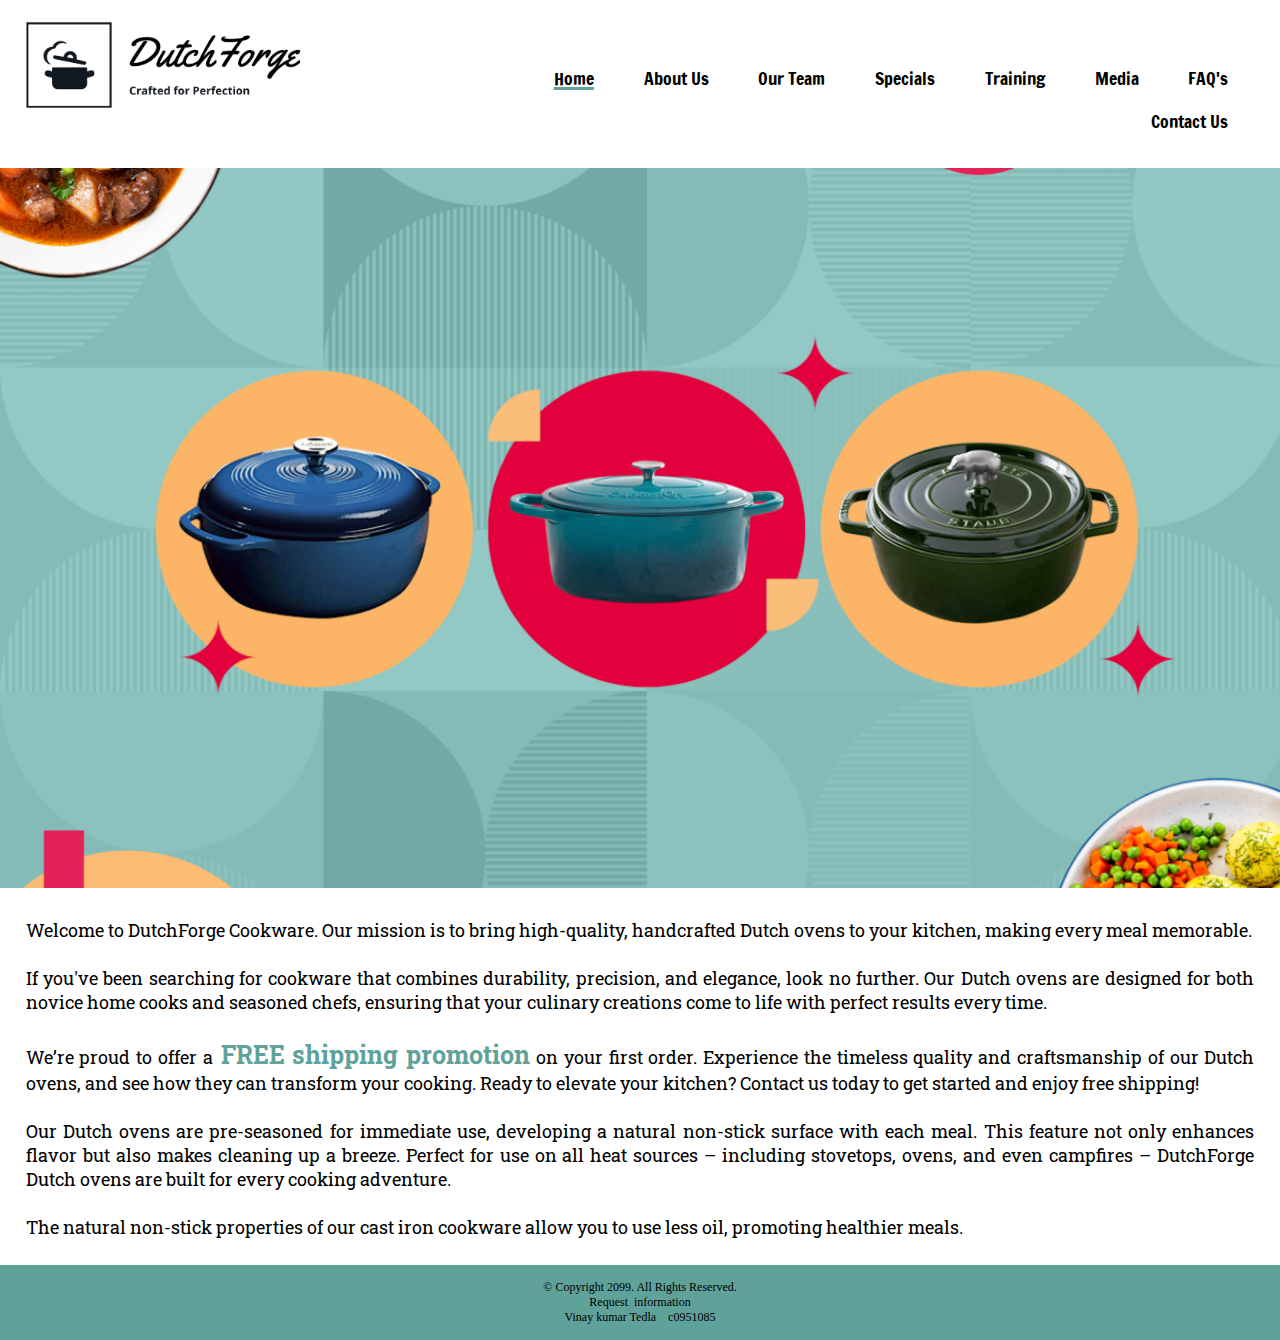
<file: index.html>
<!DOCTYPE html>
<!-- This website template was created by: Vinay Kumar Tedla -->

<html lang="en">

<head>
    <title>Dutch Ovens</title>
    <meta charset="utf-8">
    <link rel="stylesheet" href="./CSS/styles.css">
    <link rel="icon" href="./images/Screenshot 2024-10-23 at 7.57.39 PM.png" type="image/x-icon">
    <meta name="viewport" content="width=device-width, initialscale=1">
    <link href="https://fonts.googleapis.com/css2?family=Francois+One&family=Roboto+Slab:wght@100..900&display=swap" rel="stylesheet">
</head>

<body>

    <div id="container">

        <!-- Use the header area for the website name or logo -->
        <header>
            <a href="index.html"><img src="./images/Screenshot 2024-10-23 at 7.57.39 PM.png" alt="Forward Fitness Club logo"></a>
        </header>

        <!-- Use the nav area to add hyperlinks to other pages within the website -->
        <nav>
            <ul>
                <li><a href="index.html" class="active">Home</a></li>
                <li><a href="about.html" >About Us</a></li>
                <li><a href="ourTeam.html">Our Team</a></li>
                <li><a href="specials.html">Specials</a></li>
                <li><a href="Training.html">Training</a></li>
                <li><a href="media.html">Media</a></li>
                <li><a href="faqs.html">FAQ's</a></li>
                <li><a href="contact.html">Contact Us</a></li>
            </ul>
        </nav>


        <div id="hero" class="tablet-desktop" >
            <img class="banner-img" src="./images/1670600594192.png" alt="Dutch ovens img">
        </div>

        <!-- Use the main area to add the main content of the webpage -->
        <main>

            <div class="tablet-desktop">
                <p>Welcome to DutchForge Cookware. Our mission is to bring high-quality, handcrafted Dutch ovens to your kitchen, making every meal memorable.</p>
                <br>
                <p>If you've been searching for cookware that combines durability, precision, and elegance, look no further. Our Dutch ovens are designed for both novice home cooks and seasoned chefs, ensuring that your culinary creations come to life with perfect results every time.</p>
                <br>
                <p>We’re proud to offer a<span class="action"> FREE shipping promotion</span> on your first order. Experience the timeless quality and craftsmanship of our Dutch ovens, and see how they can transform your cooking. Ready to elevate your kitchen? Contact us today to get started and enjoy free shipping! </p>
                <br>
                <p>Our Dutch ovens are pre-seasoned for immediate use, developing a natural non-stick surface with each meal. This feature not only enhances flavor but also makes cleaning up a breeze. Perfect for use on all heat sources – including stovetops, ovens, and even campfires – DutchForge Dutch ovens are built for every cooking adventure.</p>
                <br>
                <p>The natural non-stick properties of our cast iron cookware allow you to use less oil, promoting healthier meals.</p>
            </div>

            <!-- <div class="content-container">
                <div class="image-left">
                    <img src="./images/56062-dutch-oven-7.webp" alt="DutchForge Dutch Oven">
                </div>
                
                <div class="text-right">
                    <p>Our Dutch ovens are pre-seasoned for immediate use, developing a natural non-stick surface with each meal. This feature not only enhances flavor but also makes cleaning up a breeze. Perfect for use on all heat sources – including stovetops, ovens, and even campfires – DutchForge Dutch ovens are built for every cooking adventure.</p>
                    <p>The natural non-stick properties of our cast iron cookware allow you to use less oil, promoting healthier meals.</p>
            
                </div> -->
            </div>


            <div class="mobile">
                <p>Welcome to DutchForge Cookware. Our mission is to help you create unforgettable meals with our high-quality, handcrafted Dutch ovens.</p>
                <h3>FREE Shipping on Your First Order!</h3>
                <p>Contact Us Today to Get Started</p>
                <p class="tel-link"><a href="tel:8145559608">(814) 555-9608</a></p>
            </div>

        </main>

        <!-- Use the footer area to add webpage footer content -->
        <footer>

            <p>&copy; Copyright 2099. All Rights Reserved.</p>
            <p><a href="mailto:dutchforge@shop.net">Request &nbsp;information</a></p>
            <p>Vinay kumar Tedla &nbsp;&nbsp; c0951085</p>

        </footer>

    </div>

</body>

</html>
</file>
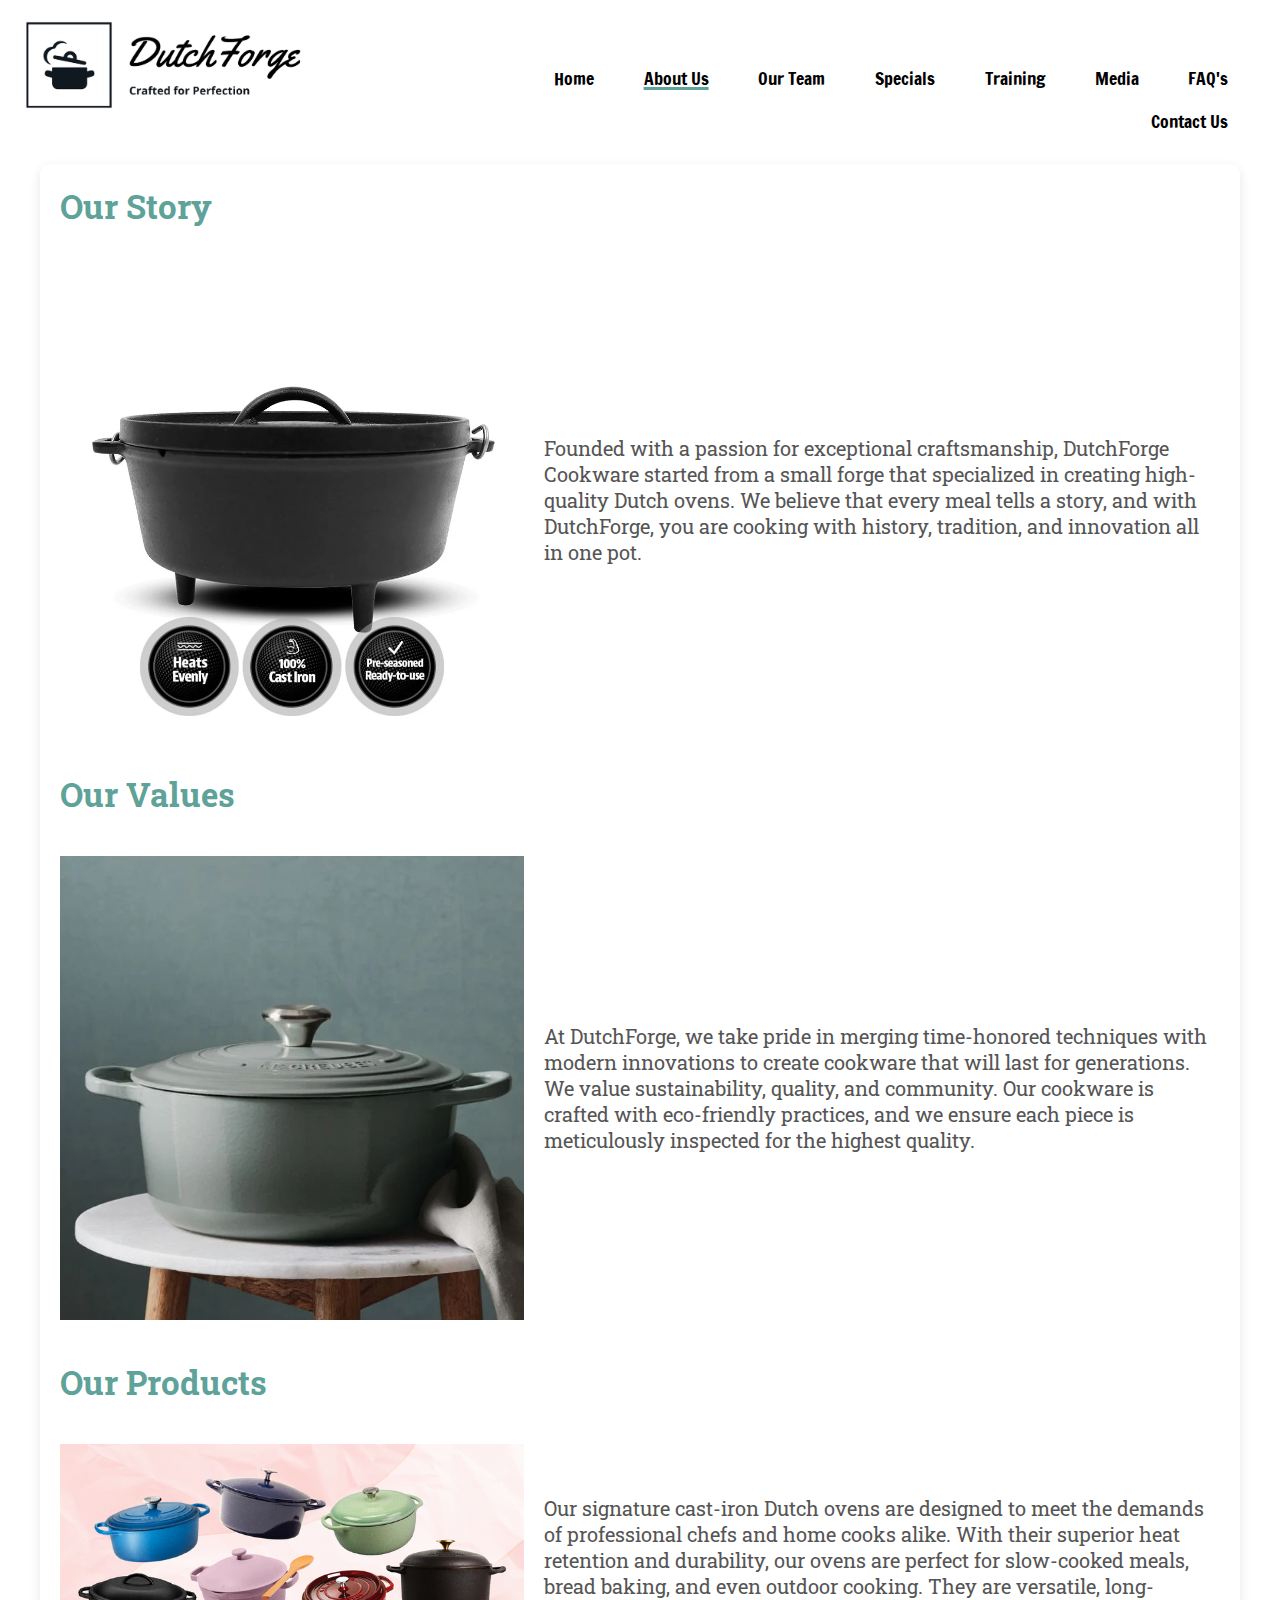
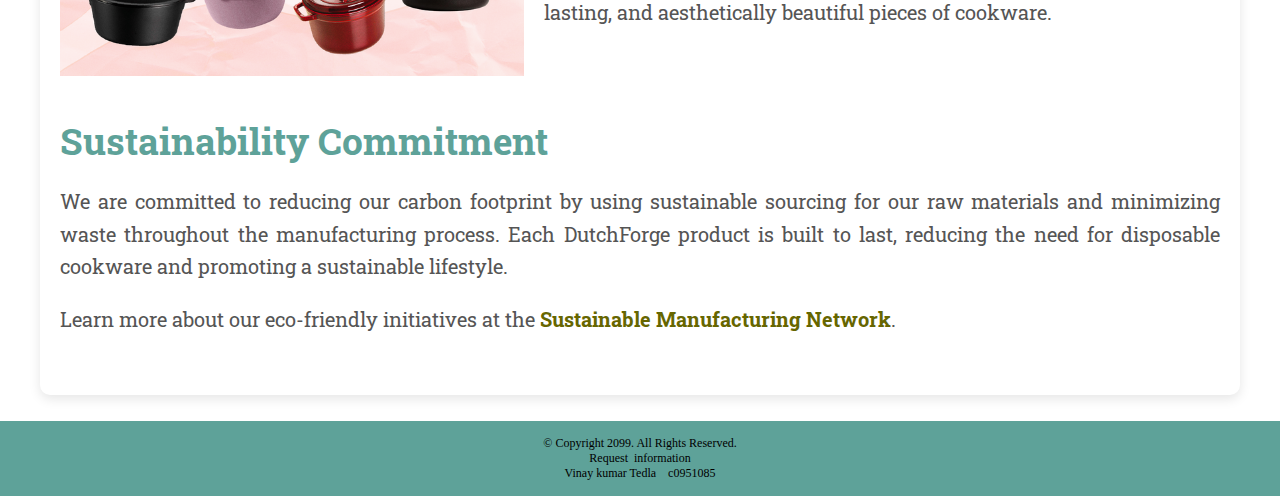
<file: about.html>
<!DOCTYPE html>
<!-- This website template was created by: Vinay Kumar Tedla -->

<html lang="en">

<head>
    <title>Dutch Ovens</title>
    <meta charset="utf-8">
    <link rel="stylesheet" href="./CSS/styles.css">
    <link rel="stylesheet" href="./CSS/about.css">
    <link rel="icon" href="./images/Screenshot 2024-10-23 at 7.57.39 PM.png" type="image/x-icon">
    <meta name="viewport" content="width=device-width, initialscale=1">
    <link href="https://fonts.googleapis.com/css2?family=Francois+One&family=Roboto+Slab:wght@100..900&display=swap" rel="stylesheet">
</head>

<body>

    <div id="container">

        <!-- Use the header area for the website name or logo -->
        <header>
            <a href="index.html"><img src="./images/Screenshot 2024-10-23 at 7.57.39 PM.png" alt="Forward Fitness Club logo"></a>
        </header>

        <!-- Use the nav area to add hyperlinks to other pages within the website -->
        <nav>
            <ul>
                <li><a href="index.html">Home</a></li>
                <li><a href="about.html" class="active">About Us</a></li>
                <li><a href="ourTeam.html">Our Team</a></li>
                <li><a href="specials.html">Specials</a></li>
                <li><a href="Training.html">Training</a></li>
                <li><a href="media.html">Media</a></li>
                <li><a href="faqs.html">FAQ's</a></li>
                <li><a href="contact.html">Contact Us</a></li>
            </ul>
        </nav>

        <main>
            <div id="about-container">
                <h1>Our Story</h1>
                <div class="content-wrapper">
                    
                    <img src="images/68011_prod_callouts.webp" alt="Crafting Dutch Ovens" class="about-image">
                    <p>
                        Founded with a passion for exceptional craftsmanship, DutchForge Cookware started from a small forge that 
                        specialized in creating high-quality Dutch ovens. We believe that every meal tells a story, and with DutchForge, 
                        you are cooking with history, tradition, and innovation all in one pot.
                    </p>
                </div>
    
                <h1>Our Values</h1>
                <div class="content-wrapper">
                    
                    <img src="images/sea_salt_rdog01.webp" alt="Craftsmanship" class="about-image">
                    <p>At DutchForge, we take pride in merging time-honored techniques with modern innovations to create cookware 
                    that will last for generations. We value sustainability, quality, and community. Our cookware is crafted with 
                    eco-friendly practices, and we ensure each piece is meticulously inspected for the highest quality.</p>
                </div>

                <h1>Our Products</h1>
    
                <div class="content-wrapper">
                    
                    <img src="images/6348202977e8d900199a85b0.webp" alt="DutchForge Products" class="about-image">
                    <p>Our signature cast-iron Dutch ovens are designed to meet the demands of professional chefs and home cooks 
                    alike. With their superior heat retention and durability, our ovens are perfect for slow-cooked meals, bread baking, 
                    and even outdoor cooking. They are versatile, long-lasting, and aesthetically beautiful pieces of cookware.</p>
                </div>
    
                <div class="about-section" id="sustainability" class="tablet-desktop">
                    <h1>Sustainability Commitment</h1>
                    <p>We are committed to reducing our carbon footprint by using sustainable sourcing for our raw materials 
                    and minimizing waste throughout the manufacturing process. Each DutchForge product is built to last, reducing the need 
                    for disposable cookware and promoting a sustainable lifestyle.</p>
                    <p>Learn more about our eco-friendly initiatives at the <a href="https://www.sustainablemanufacturing.net" target="_blank" class="external-link">Sustainable Manufacturing Network</a>.</p>
                </div>

            </div>
            

        </main>

        <!-- Use the footer area to add webpage footer content -->
        <footer>

            <p>&copy; Copyright 2099. All Rights Reserved.</p>
            <p><a href="mailto:dutchforge@shop.net">Request &nbsp;information</a></p>
            <p>Vinay kumar Tedla &nbsp;&nbsp; c0951085</p>

        </footer>

    </div>

</body>

</html>
</file>
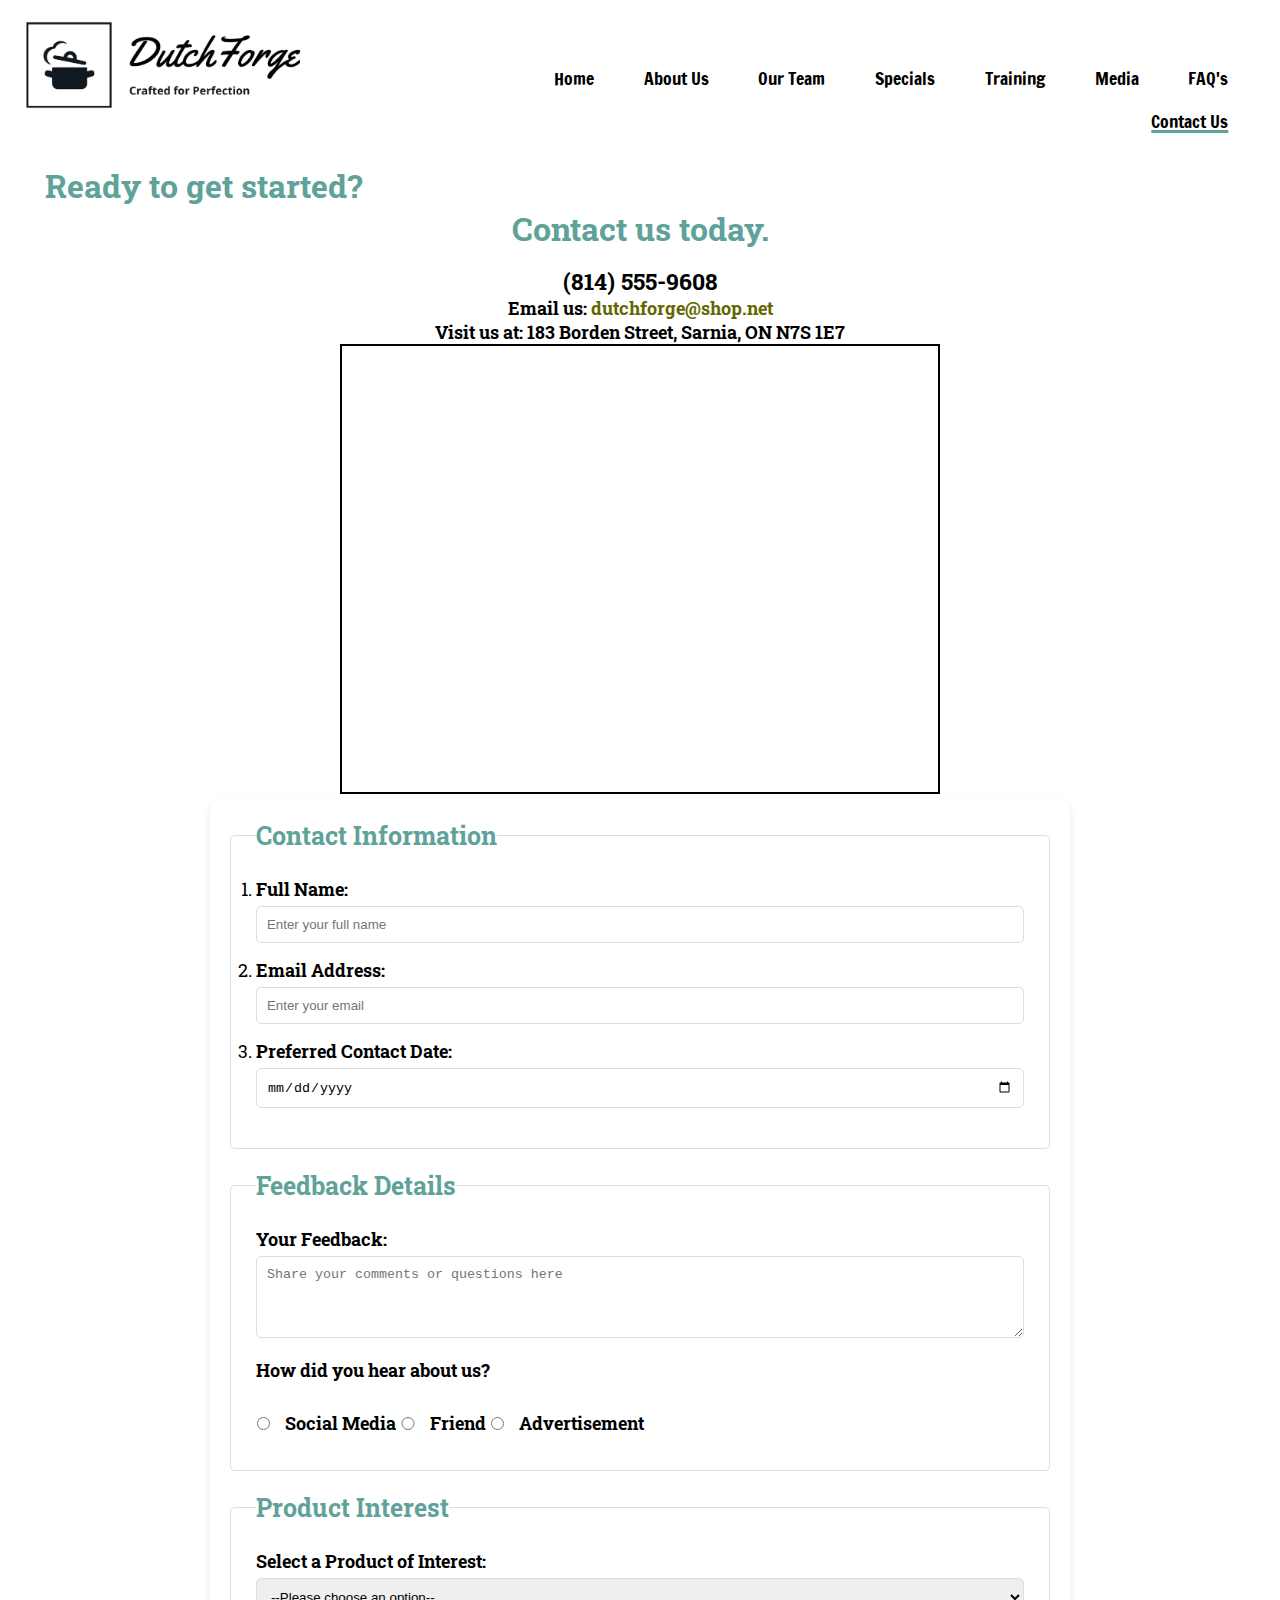
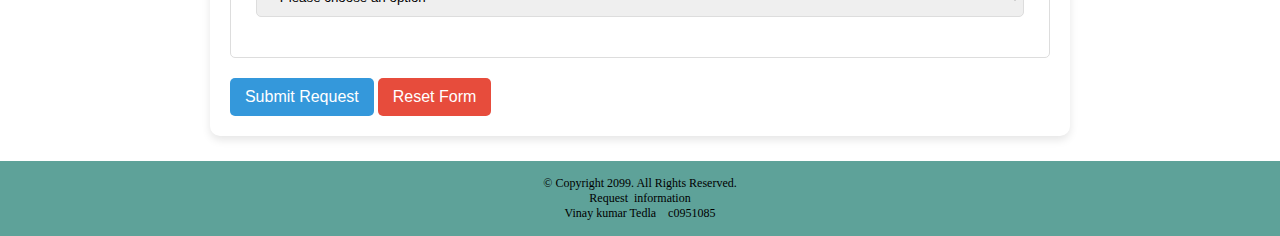
<file: contact.html>
<!DOCTYPE html>
<!-- This website template was created by: Vinay Kumar Tedla -->

<html lang="en">

<head>
    <title>Dutch Ovens</title>
    <meta charset="utf-8">
    <link rel="stylesheet" href="./CSS/styles.css">
    <link rel="stylesheet" href="./CSS/contact.css">
    <link rel="icon" href="./images/Screenshot 2024-10-23 at 7.57.39 PM.png" type="image/x-icon">
    <meta name="viewport" content="width=device-width, initialscale=1">
    <link href="https://fonts.googleapis.com/css2?family=Francois+One&family=Roboto+Slab:wght@100..900&display=swap" rel="stylesheet">
</head>

<body>

    <div id="container">

        <!-- Use the header area for the website name or logo -->
        <!-- Use the header area for the website name or logo -->
        <header>
            <a href="index.html"><img src="./images/Screenshot 2024-10-23 at 7.57.39 PM.png" alt="Forward Fitness Club logo"></a>
        </header>

        <!-- Use the nav area to add hyperlinks to other pages within the website -->
        <nav>
            <ul>
                <li><a href="index.html">Home</a></li>
                <li><a href="about.html">About Us</a></li>
                <li><a href="ourTeam.html">Our Team</a></li>
                <li><a href="specials.html">Specials</a></li>
                <li><a href="Training.html">Training</a></li>
                <li><a href="media.html">Media</a></li>
                <li><a href="faqs.html">FAQ's</a></li>
                <li><a href="contact.html" class="active">Contact Us</a></li>
            </ul>
        </nav>

        <!-- Use the main area to add the main content of the webpage -->
        <main>

            <div id="contact">
                <h2>Ready to get started? Contact us today.</h2>

                <h4 class="mobile tel-link"><a href="tel:8145559608">(814) 555-9608</a></h4>

                <h4 class="tabletdesktop tel-num">(814) 555-9608</h4>
                <h4>Email us: <a href="mailto:dutchforge@shop.net" class="contact-email-link">dutchforge@shop.net</a></h4>

                <h4>Visit us at: 183 Borden Street, Sarnia, ON N7S 1E7</h4>

                <iframe src="https://www.google.com/maps/embed?pb=!1m18!1m12!1m3!1d2729.634753178642!2d-82.37797042409585!3d42.9630890711432!2m3!1f0!2f0!3f0!3m2!1i1024!2i768!4f13.1!3m3!1m2!1s0x882583265dcc8761%3A0x6498053497e1f829!2s183%20Borden%20St%2C%20Sarnia%2C%20ON%20N7S%201E7!5e1!3m2!1sen!2sca!4v1729805584534!5m2!1sen!2sca" width="600" height="450" allowfullscreen="" loading="lazy" referrerpolicy="no-referrer-when-downgrade" class="map"></iframe>

            </div>

            <form id="contact-form">
                <fieldset>
                    <legend>Contact Information</legend>
                    
                    <ol>
                        <li><label for="name">Full Name: </label>
                            <input type="text" id="name" name="fullName" placeholder="Enter your full name" required>
                        </li>
                        <li><label for="email">Email Address: </label>
                            <input type="email" id="email" name="email" placeholder="Enter your email" required>
                        </li>
                        <li><label for="date">Preferred Contact Date: </label>
                            <input type="date" id="date" name="contactDate" required>
                        </li>
                    </ol>
                </fieldset>
        
                <fieldset>
                    <legend>Feedback Details</legend>
                
                    <!-- Feedback Textarea -->
                    <label for="feedback">Your Feedback:</label>
                    <textarea id="feedback" name="feedback" placeholder="Share your comments or questions here" rows="4" cols="50" required></textarea>
                
                    <!-- Radio Buttons -->
                    <label>How did you hear about us?</label><br>
                    <input type="radio" id="social-media" name="source" value="social-media" required>
                    <label for="social-media">Social Media</label>

                    <input type="radio" id="friend" name="source" value="friend" required>
                    <label for="friend">Friend</label>

                    <input type="radio" id="advertisement" name="source" value="advertisement" required>
                    <label for="advertisement">Advertisement</label>

                </fieldset>
                
        
                <fieldset>
                    <legend>Product Interest</legend>
                    <label for="product">Select a Product of Interest:</label>
                    <select id="product" name="productInterest" required>
                        <option value="">--Please choose an option--</option>
                        <option value="cast-iron">Cast Iron Cookware</option>
                        <option value="dutch-oven">Dutch Ovens</option>
                        <option value="accessories">Accessories</option>
                    </select>
                </fieldset>
        
                <div class="form-buttons">
                    <button type="submit">Submit Request</button>
                    <button type="reset">Reset Form</button>
                </div>
            </form>
            

        </main>

        <!-- Use the footer area to add webpage footer content -->
        <footer>

            <p>&copy; Copyright 2099. All Rights Reserved.</p>
            <p><a href="mailto:dutchforge@shop.net">Request &nbsp;information</a></p>
            <p>Vinay kumar Tedla &nbsp;&nbsp; c0951085</p>

        </footer>

    </div>

</body>

</html>
</file>
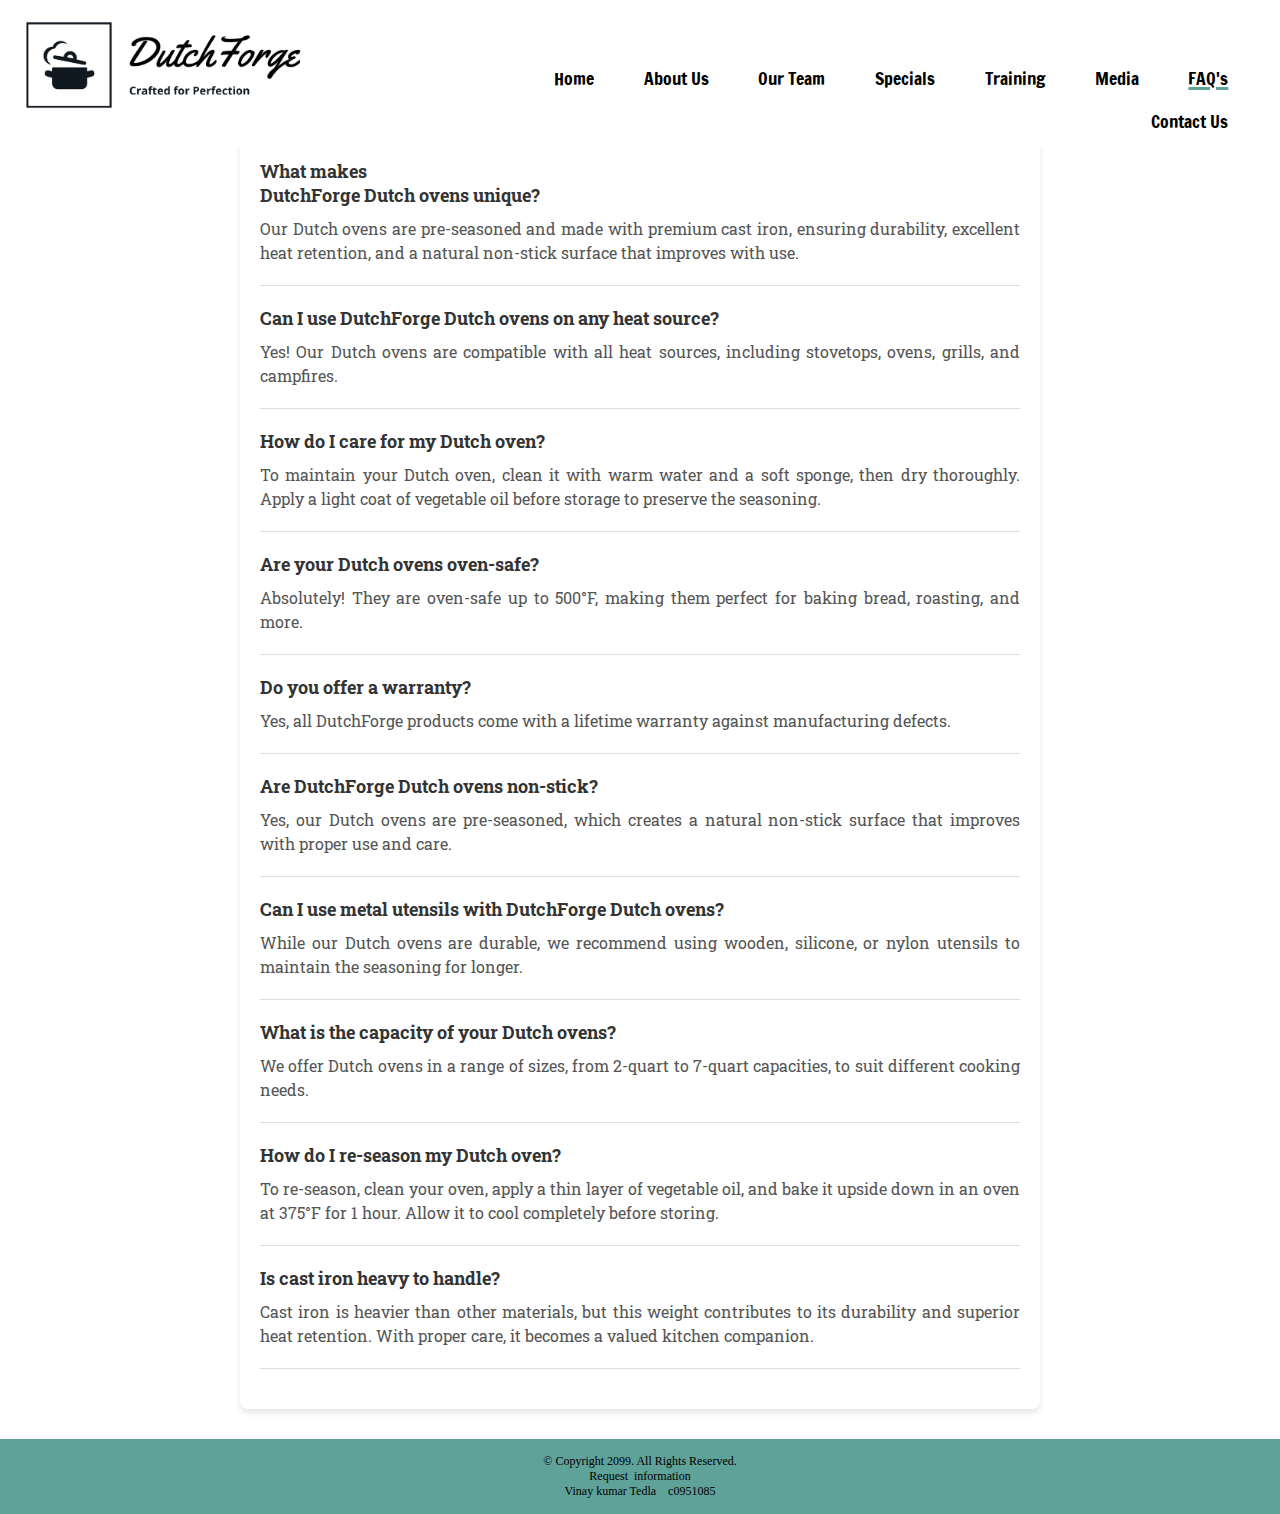
<file: faqs.html>
<!DOCTYPE html>
<!-- This website template was created by: Vinay Kumar Tedla -->

<html lang="en">

<head>
    <title>Dutch Ovens</title>
    <meta charset="utf-8">
    <link rel="stylesheet" href="./CSS/styles.css">
    <link rel="icon" href="./images/Screenshot 2024-10-23 at 7.57.39 PM.png" type="image/x-icon">
    <meta name="viewport" content="width=device-width, initialscale=1">
    <link href="https://fonts.googleapis.com/css2?family=Francois+One&family=Roboto+Slab:wght@100..900&display=swap" rel="stylesheet">
</head>

<body>

    <div id="container">

        <!-- Use the header area for the website name or logo -->
        <header>
            <a href="index.html"><img src="./images/Screenshot 2024-10-23 at 7.57.39 PM.png" alt="Forward Fitness Club logo"></a>
        </header>

        <!-- Use the nav area to add hyperlinks to other pages within the website -->
        <nav>
            <ul>
                <li><a href="index.html">Home</a></li>
                <li><a href="about.html">About Us</a></li>
                <li><a href="ourTeam.html">Our Team</a></li>
                <li><a href="specials.html">Specials</a></li>
                <li><a href="Training.html">Training</a></li>
                <li><a href="media.html">Media</a></li>
                <li><a href="faqs.html" class="active">FAQ's</a></li>
                <li><a href="contact.html">Contact Us</a></li>
            </ul>
        </nav>

        <!-- Use the main area to add the main content of the webpage -->
        <main class="faq-container">
            <section class="faq-item">
                <h2>What makes DutchForge Dutch ovens unique?</h2>
                <p>Our Dutch ovens are pre-seasoned and made with premium cast iron, ensuring durability, excellent heat retention, and a natural non-stick surface that improves with use.</p>
            </section>
            
            <section class="faq-item">
                <h2>Can I use DutchForge Dutch ovens on any heat source?</h2>
                <p>Yes! Our Dutch ovens are compatible with all heat sources, including stovetops, ovens, grills, and campfires.</p>
            </section>
            
            <section class="faq-item">
                <h2>How do I care for my Dutch oven?</h2>
                <p>To maintain your Dutch oven, clean it with warm water and a soft sponge, then dry thoroughly. Apply a light coat of vegetable oil before storage to preserve the seasoning.</p>
            </section>
            
            <section class="faq-item">
                <h2>Are your Dutch ovens oven-safe?</h2>
                <p>Absolutely! They are oven-safe up to 500°F, making them perfect for baking bread, roasting, and more.</p>
            </section>
            
            <section class="faq-item">
                <h2>Do you offer a warranty?</h2>
                <p>Yes, all DutchForge products come with a lifetime warranty against manufacturing defects.</p>
            </section>

            <section class="faq-item">
                <h2>Are DutchForge Dutch ovens non-stick?</h2>
                <p>Yes, our Dutch ovens are pre-seasoned, which creates a natural non-stick surface that improves with proper use and care.</p>
            </section>
            
            <section class="faq-item">
                <h2>Can I use metal utensils with DutchForge Dutch ovens?</h2>
                <p>While our Dutch ovens are durable, we recommend using wooden, silicone, or nylon utensils to maintain the seasoning for longer.</p>
            </section>
            
            <section class="faq-item">
                <h2>What is the capacity of your Dutch ovens?</h2>
                <p>We offer Dutch ovens in a range of sizes, from 2-quart to 7-quart capacities, to suit different cooking needs.</p>
            </section>
            
            <section class="faq-item">
                <h2>How do I re-season my Dutch oven?</h2>
                <p>To re-season, clean your oven, apply a thin layer of vegetable oil, and bake it upside down in an oven at 375°F for 1 hour. Allow it to cool completely before storing.</p>
            </section>
            
            <section class="faq-item">
                <h2>Is cast iron heavy to handle?</h2>
                <p>Cast iron is heavier than other materials, but this weight contributes to its durability and superior heat retention. With proper care, it becomes a valued kitchen companion.</p>
            </section>
        </main>

        <!-- Use the footer area to add webpage footer content -->
        <footer>

            <p>&copy; Copyright 2099. All Rights Reserved.</p>
            <p><a href="mailto:dutchforge@shop.net">Request &nbsp;information</a></p>
            <p>Vinay kumar Tedla &nbsp;&nbsp; c0951085</p>

        </footer>

    </div>

</body>

</html>
</file>
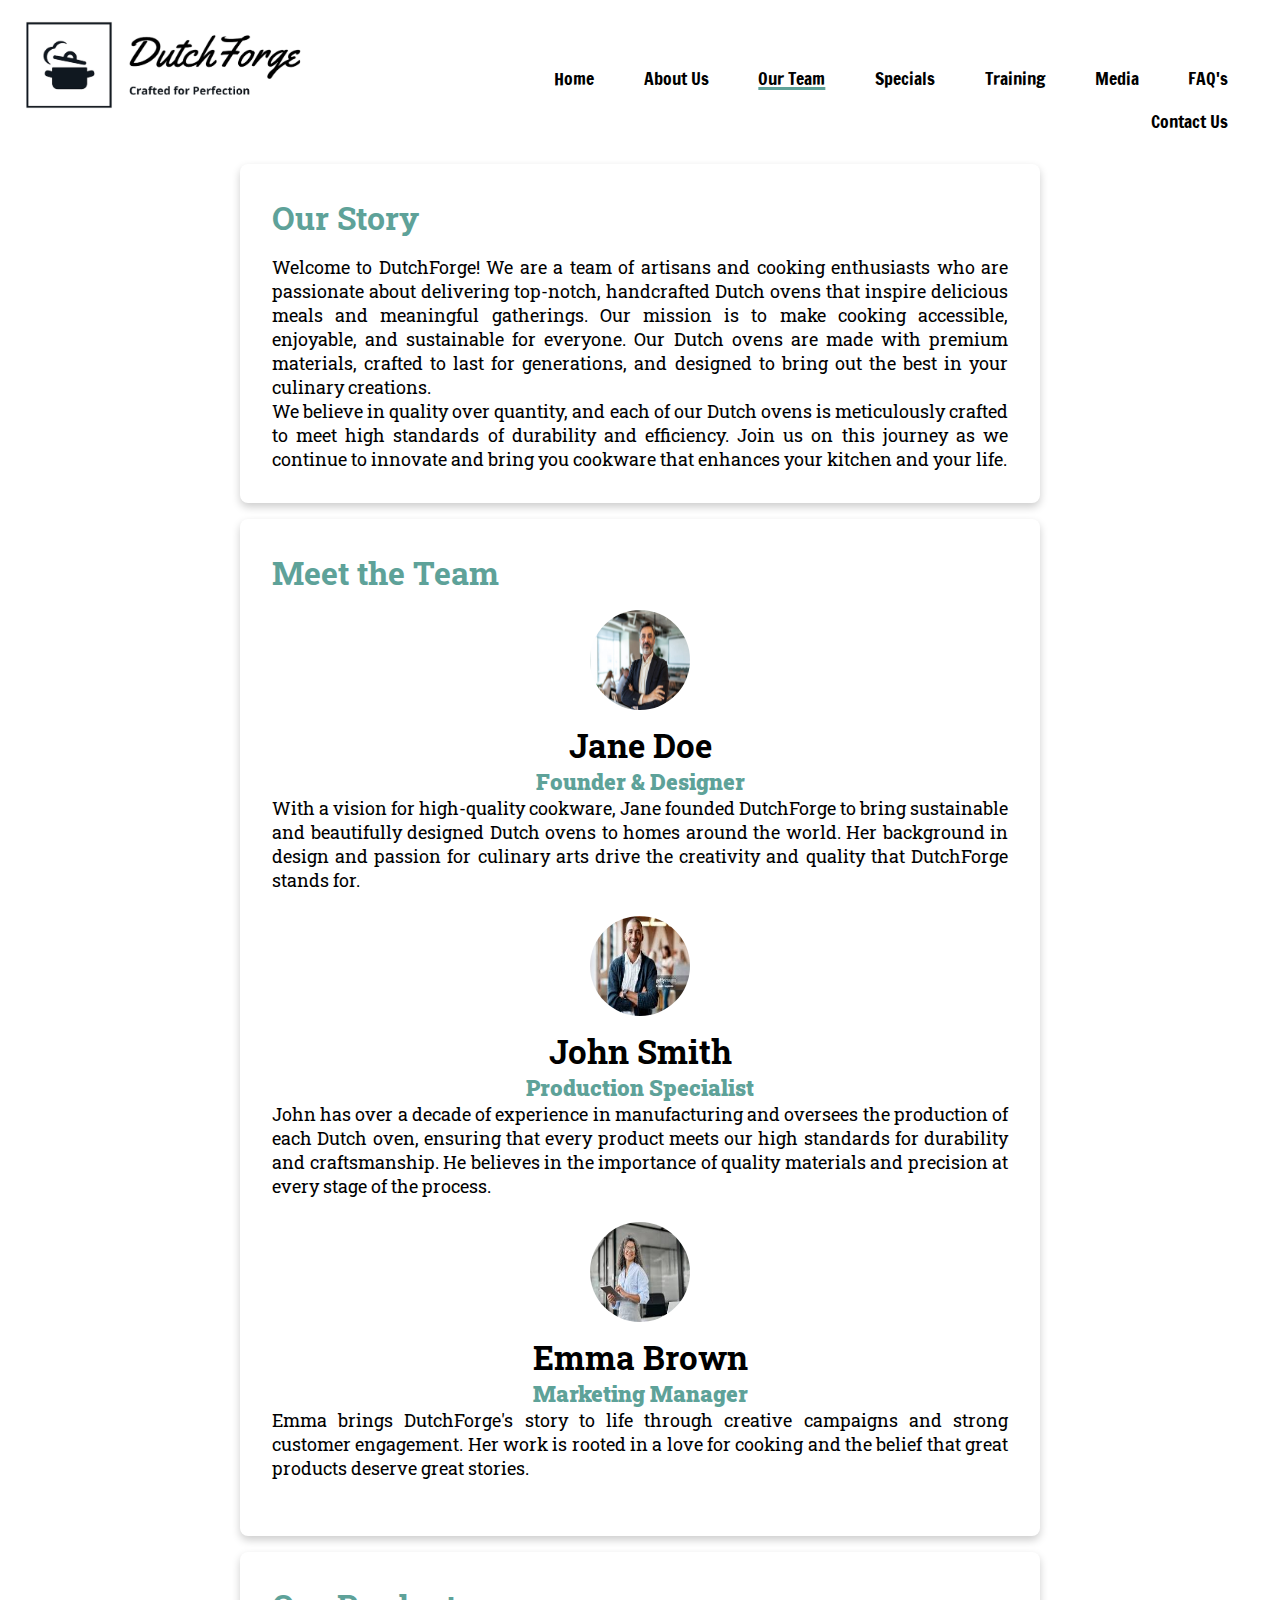
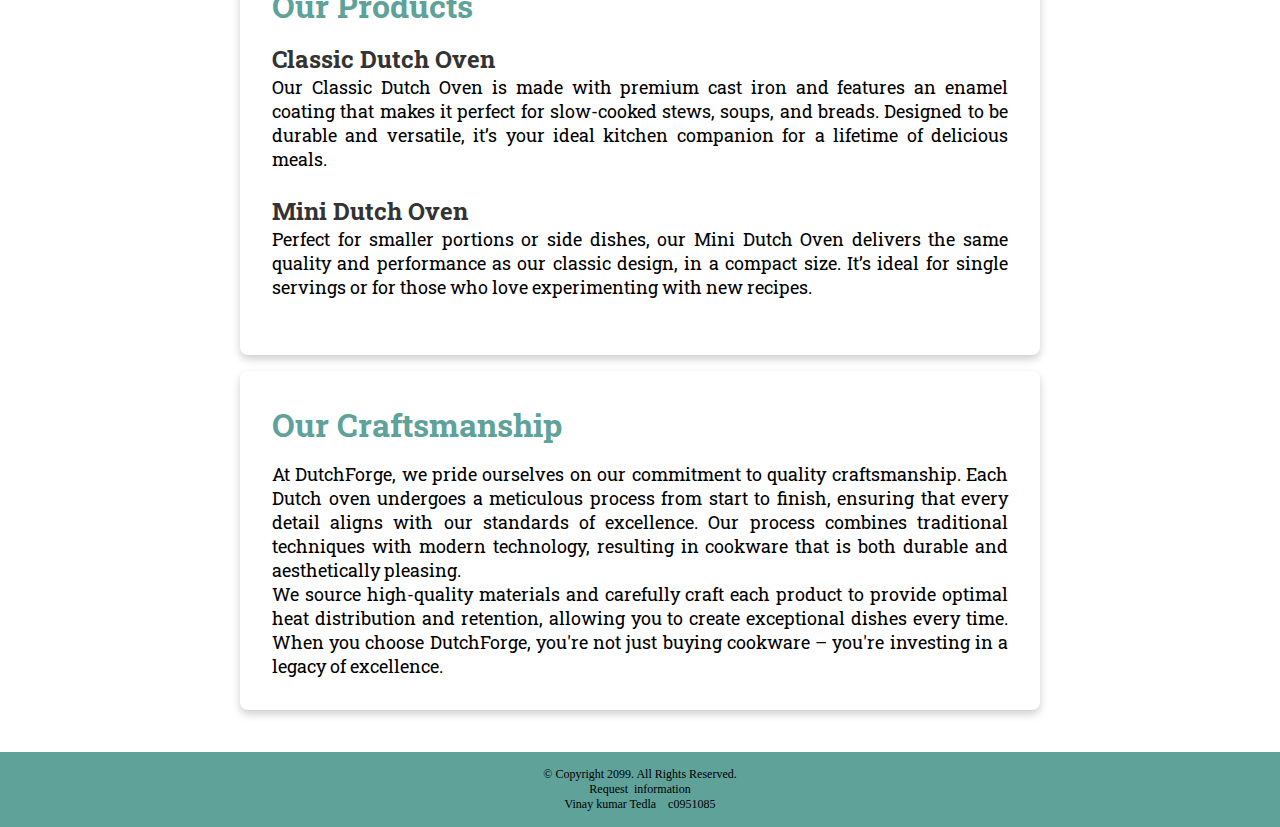
<file: ourTeam.html>
<!DOCTYPE html>
<!-- This website template was created by: Vinay Kumar Tedla -->

<html lang="en">

<head>
    <title>Dutch Ovens</title>
    <meta charset="utf-8">
    <link rel="stylesheet" href="./CSS/styles.css">
    <link rel="stylesheet" href="./CSS/team.css">
    <link rel="icon" href="./images/Screenshot 2024-10-23 at 7.57.39 PM.png" type="image/x-icon">
    <meta name="viewport" content="width=device-width, initialscale=1">
    <link href="https://fonts.googleapis.com/css2?family=Francois+One&family=Roboto+Slab:wght@100..900&display=swap" rel="stylesheet">
</head>

<body>

    <div id="container">

        <!-- Use the header area for the website name or logo -->
        <header>
            <a href="index.html"><img src="./images/Screenshot 2024-10-23 at 7.57.39 PM.png" alt="Forward Fitness Club logo"></a>
        </header>

        <!-- Use the nav area to add hyperlinks to other pages within the website -->
        <nav>
            <ul>
                <li><a href="index.html">Home</a></li>
                <li><a href="about.html">About Us</a></li>
                <li><a href="ourTeam.html" class="active">Our Team</a></li>
                <li><a href="specials.html">Specials</a></li>
                <li><a href="Training.html">Training</a></li>
                <li><a href="media.html">Media</a></li>
                <li><a href="faqs.html">FAQ's</a></li>
                <li><a href="contact.html">Contact Us</a></li>
            </ul>
        </nav>

        <!-- Use the main area to add the main content of the webpage -->
        <main>

            <!-- About Us -->
            <div class="content-block">
                <h2>Our Story</h2>
                <p>Welcome to DutchForge! We are a team of artisans and cooking enthusiasts who are passionate about delivering top-notch, handcrafted Dutch ovens that inspire delicious meals and meaningful gatherings. Our mission is to make cooking accessible, enjoyable, and sustainable for everyone. Our Dutch ovens are made with premium materials, crafted to last for generations, and designed to bring out the best in your culinary creations.</p>
                <p>We believe in quality over quantity, and each of our Dutch ovens is meticulously crafted to meet high standards of durability and efficiency. Join us on this journey as we continue to innovate and bring you cookware that enhances your kitchen and your life.</p>
            </div>

            <!-- Meet the Team -->
            <div class="content-block">
                <h2>Meet the Team</h2>

                <div class="team-member">
                    <img src="./images/istockphoto-1210318875-612x612.jpg" alt="Jane Doe, Founder">
                    <h1>Jane Doe</h1>
                    <h3><strong>Founder & Designer</strong></h3>
                    <p class="intro-text">With a vision for high-quality cookware, Jane founded DutchForge to bring sustainable and beautifully designed Dutch ovens to homes around the world. Her background in design and passion for culinary arts drive the creativity and quality that DutchForge stands for.</p>
                </div>

                <div class="team-member">
                    <img src="./images/download (3).jpeg" alt="John Smith, Production Specialist">
                    <h1>John Smith</h1>
                    <h3><strong>Production Specialist</strong></h3>
                    <p class="intro-text">John has over a decade of experience in manufacturing and oversees the production of each Dutch oven, ensuring that every product meets our high standards for durability and craftsmanship. He believes in the importance of quality materials and precision at every stage of the process.</p>
                </div>

                <div class="team-member">
                    <img src="./images/download (2).jpeg" alt="Emma Brown, Marketing Manager">
                    <h1>Emma Brown</h1>
                    <h3><strong>Marketing Manager</strong></h3>
                    <p class="intro-text">Emma brings DutchForge's story to life through creative campaigns and strong customer engagement. Her work is rooted in a love for cooking and the belief that great products deserve great stories.</p>
                </div>
            </div>

            <!-- Our Products -->
            <div class="content-block">
                <h2>Our Products</h2>
                
                <div class="product">
                    <h3>Classic Dutch Oven</h3>
                    <p>Our Classic Dutch Oven is made with premium cast iron and features an enamel coating that makes it perfect for slow-cooked stews, soups, and breads. Designed to be durable and versatile, it’s your ideal kitchen companion for a lifetime of delicious meals.</p>
                </div>

                <div class="product">
                    <h3>Mini Dutch Oven</h3>
                    <p>Perfect for smaller portions or side dishes, our Mini Dutch Oven delivers the same quality and performance as our classic design, in a compact size. It’s ideal for single servings or for those who love experimenting with new recipes.</p>
                </div>
            </div>

            <!-- Our Craftsmanship -->
            <div class="content-block">
                <h2>Our Craftsmanship</h2>
                <p>At DutchForge, we pride ourselves on our commitment to quality craftsmanship. Each Dutch oven undergoes a meticulous process from start to finish, ensuring that every detail aligns with our standards of excellence. Our process combines traditional techniques with modern technology, resulting in cookware that is both durable and aesthetically pleasing.</p>
                <p>We source high-quality materials and carefully craft each product to provide optimal heat distribution and retention, allowing you to create exceptional dishes every time. When you choose DutchForge, you're not just buying cookware – you're investing in a legacy of excellence.</p>
            </div>

            

        </main>

        <!-- Use the footer area to add webpage footer content -->
        <footer>

            <p>&copy; Copyright 2099. All Rights Reserved.</p>
            <p><a href="mailto:dutchforge@shop.net">Request &nbsp;information</a></p>
            <p>Vinay kumar Tedla &nbsp;&nbsp; c0951085</p>

        </footer>

    </div>

</body>

</html>
</file>
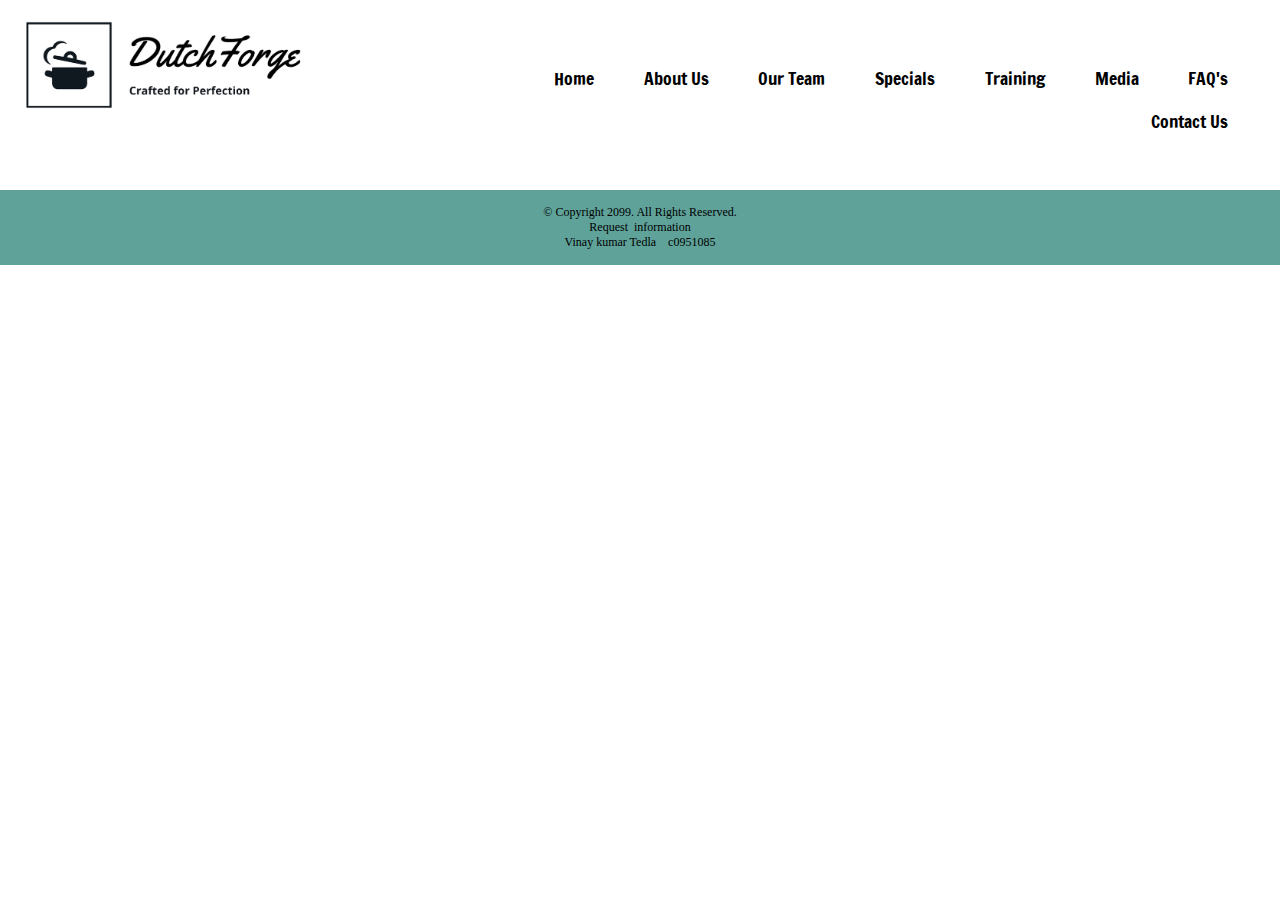
<file: shop.html>
<!DOCTYPE html>
<!-- This website template was created by: Vinay Kumar Tedla -->

<html lang="en">

<head>
    <title>Dutch Ovens</title>
    <meta charset="utf-8">
    <link rel="stylesheet" href="./CSS/styles.css">
    <link rel="icon" href="./images/Screenshot 2024-10-23 at 7.57.39 PM.png" type="image/x-icon">
    <meta name="viewport" content="width=device-width, initialscale=1">
    <link href="https://fonts.googleapis.com/css2?family=Francois+One&family=Roboto+Slab:wght@100..900&display=swap" rel="stylesheet">
</head>

<body>

    <div id="container">

        <!-- Use the header area for the website name or logo -->
        <header>
            <a href="index.html"><img src="./images/Screenshot 2024-10-23 at 7.57.39 PM.png" alt="Forward Fitness Club logo"></a>
        </header>

        <!-- Use the nav area to add hyperlinks to other pages within the website -->
        <nav>
            <ul>
                <li><a href="index.html">Home</a></li>
                <li><a href="about.html">About Us</a></li>
                <li><a href="ourTeam.html">Our Team</a></li>
                <li><a href="specials.html">Specials</a></li>
                <li><a href="Training.html">Training</a></li>
                <li><a href="media.html">Media</a></li>
                <li><a href="faqs.html">FAQ's</a></li>
                <li><a href="contact.html">Contact Us</a></li>
            </ul>
        </nav>

        <!-- Use the main area to add the main content of the webpage -->
        <main>
            

        </main>

        <!-- Use the footer area to add webpage footer content -->
        <footer>

            <p>&copy; Copyright 2099. All Rights Reserved.</p>
            <p><a href="mailto:dutchforge@shop.net">Request &nbsp;information</a></p>
            <p>Vinay kumar Tedla &nbsp;&nbsp; c0951085</p>

        </footer>

    </div>

</body>

</html>
</file>
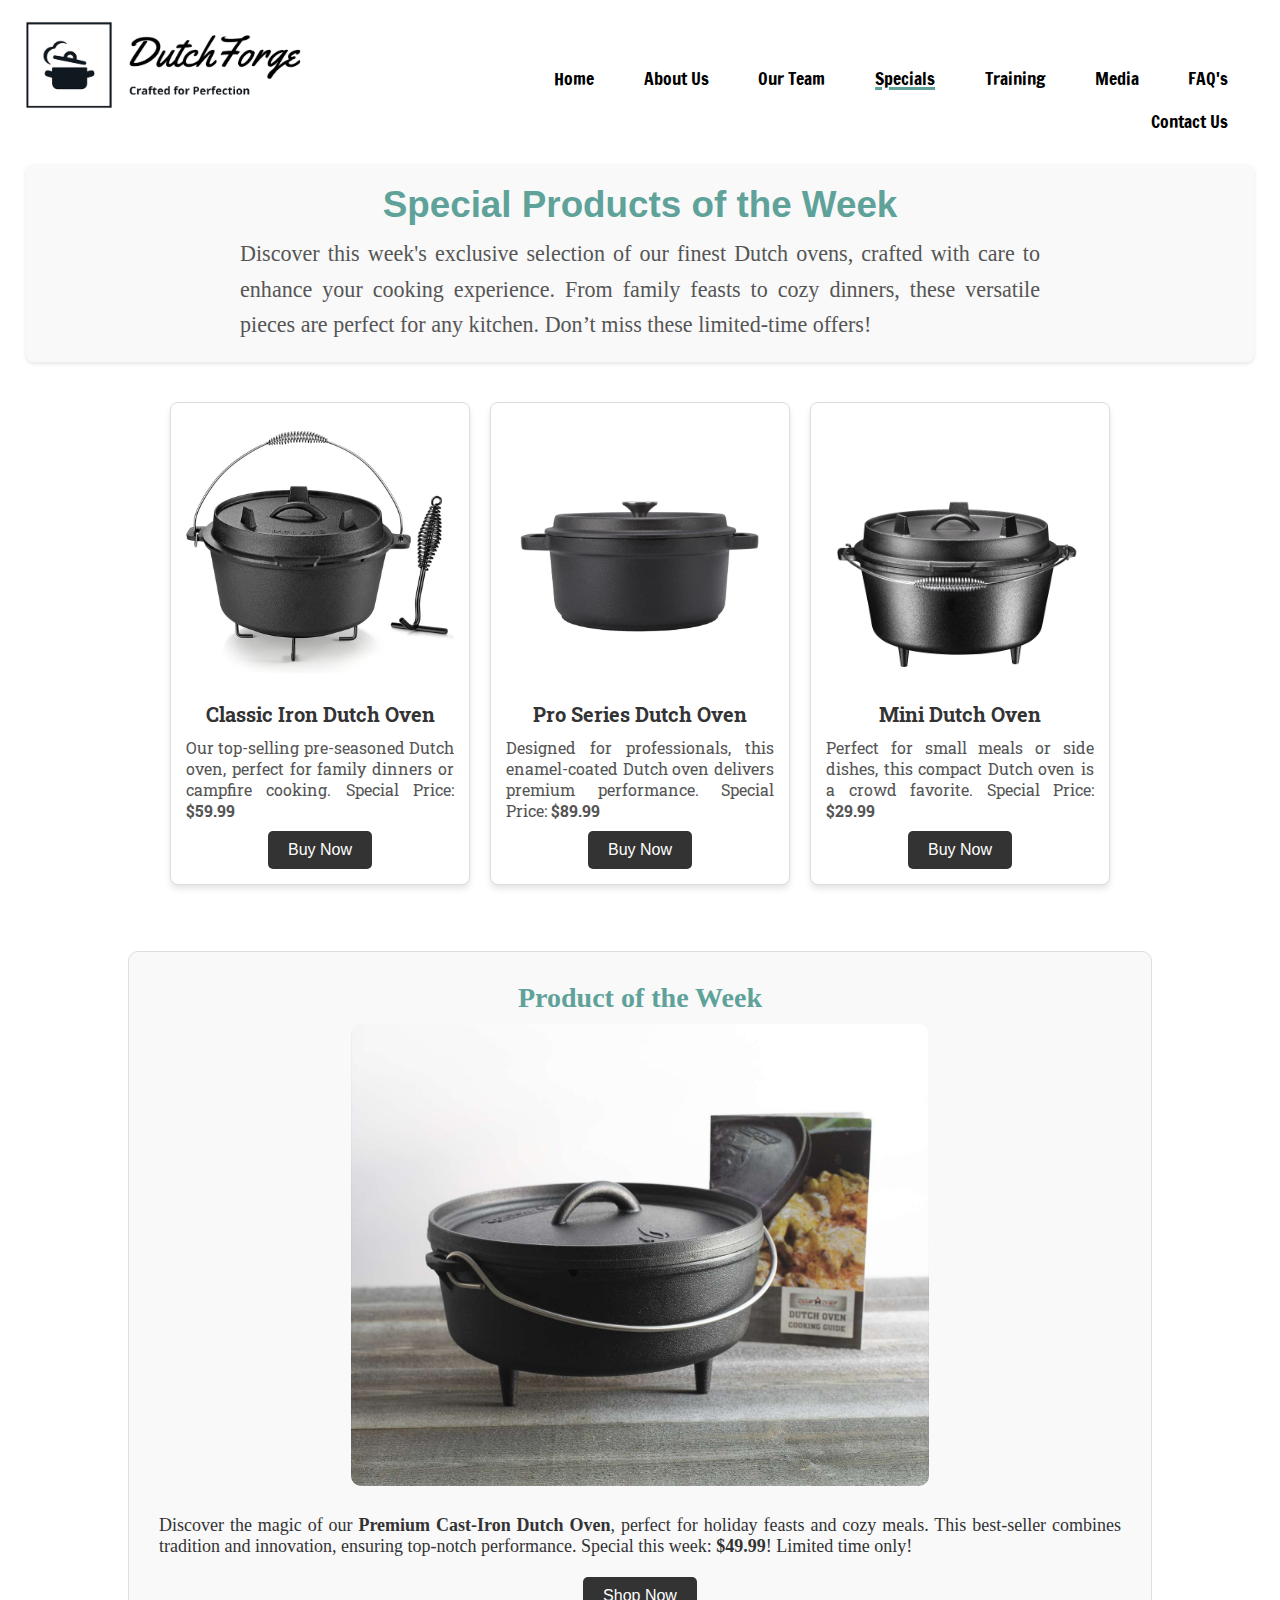
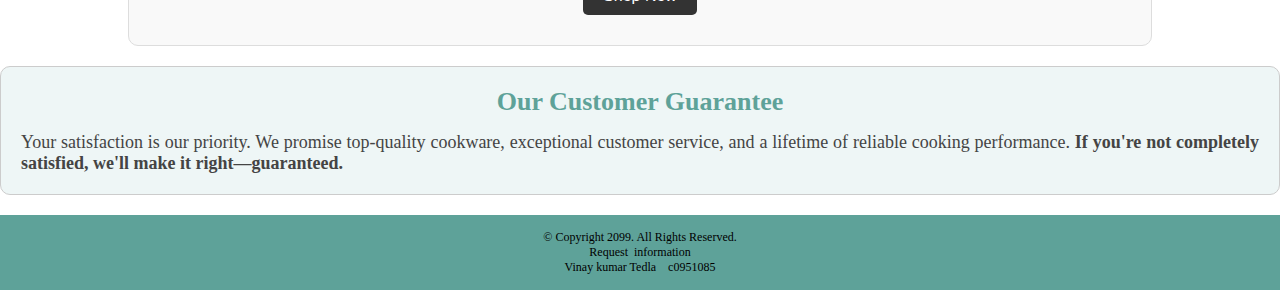
<file: specials.html>
<!DOCTYPE html>
<!-- This website template was created by: Vinay Kumar Tedla -->

<html lang="en">

<head>
    <title>Dutch Ovens</title>
    <meta charset="utf-8">
    <link rel="stylesheet" href="./CSS/styles.css">
    <link rel="icon" href="./images/Screenshot 2024-10-23 at 7.57.39 PM.png" type="image/x-icon">
    <meta name="viewport" content="width=device-width, initialscale=1">
    <link href="https://fonts.googleapis.com/css2?family=Francois+One&family=Roboto+Slab:wght@100..900&display=swap" rel="stylesheet">
</head>

<body>

    <div id="container">

        <!-- Use the header area for the website name or logo -->
        <header>
            <a href="index.html"><img src="./images/Screenshot 2024-10-23 at 7.57.39 PM.png" alt="Forward Fitness Club logo"></a>
        </header>

        <!-- Use the nav area to add hyperlinks to other pages within the website -->
        <nav>
            <ul>
                <li><a href="index.html">Home</a></li>
                <li><a href="about.html">About Us</a></li>
                <li><a href="ourTeam.html">Our Team</a></li>
                <li><a href="specials.html" class="active">Specials</a></li>
                <li><a href="Training.html">Training</a></li>
                <li><a href="media.html">Media</a></li>
                <li><a href="faqs.html">FAQ's</a></li>
                <li><a href="contact.html">Contact Us</a></li>
            </ul>
        </nav>
        
        <!-- Use the main area to add the main content of the webpage -->
        <main>

            <div class="section-intro">
                <h1 class="section-title">Special Products of the Week</h1>
                <p class="section-description">
                    Discover this week's exclusive selection of our finest Dutch ovens, crafted with care to enhance your cooking 
                    experience. From family feasts to cozy dinners, these versatile pieces are perfect for any kitchen. Don’t miss 
                    these limited-time offers!
                </p>
            </div>
            <div class="specials-container">
                <section class="special-item">
                    <img src="./images/images3.jpeg" alt="Dutch Oven Classic" class="product-image">
                    <h2>Classic Iron Dutch Oven</h2>
                    <p>Our top-selling pre-seasoned Dutch oven, perfect for family dinners or campfire cooking. Special Price: <strong>$59.99</strong></p>
                    <button class="buy-now">Buy Now</button>
                </section>
                
                <section class="special-item">
                    <img src="./images/images1.webp" alt="Dutch Oven Pro" class="product-image">
                    <h2>Pro Series Dutch Oven</h2>
                    <p>Designed for professionals, this enamel-coated Dutch oven delivers premium performance. Special Price: <strong>$89.99</strong></p>
                    <button class="buy-now">Buy Now</button>
                </section>
        
                <section class="special-item">
                    <img src="./images/image2.jpeg" alt="Dutch Oven Mini" class="product-image">
                    <h2>Mini Dutch Oven</h2>
                    <p>Perfect for small meals or side dishes, this compact Dutch oven is a crowd favorite. Special Price: <strong>$29.99</strong></p>
                    <button class="buy-now">Buy Now</button>
                </section>
            </div>
            
        </main>

        <section class="product-of-the-week">
            <h2>Product of the Week</h2>
            <img src="./images/productofweek.jpg" alt="Premium Dutch Oven" class="week-product-image">
            <p>Discover the magic of our <strong>Premium Cast-Iron Dutch Oven</strong>, perfect for holiday feasts and cozy meals. 
               This best-seller combines tradition and innovation, ensuring top-notch performance. Special this week: 
               <strong>$49.99</strong>! Limited time only!</p>
            <button class="buy-now">Shop Now</button>
        </section>

        <section class="customer-guarantee">
            <h2>Our Customer Guarantee</h2>
            <p>Your satisfaction is our priority. We promise top-quality cookware, exceptional customer service, and a lifetime of reliable cooking performance. 
            <strong>If you're not completely satisfied, we'll make it right—guaranteed.</strong></p>
        </section>
        

        <!-- Use the footer area to add webpage footer content -->
        <footer>

            <p>&copy; Copyright 2099. All Rights Reserved.</p>
            <p><a href="mailto:dutchforge@shop.net">Request &nbsp;information</a></p>
            <p>Vinay kumar Tedla &nbsp;&nbsp; c0951085</p>

        </footer>

    </div>

</body>

</html>
</file>
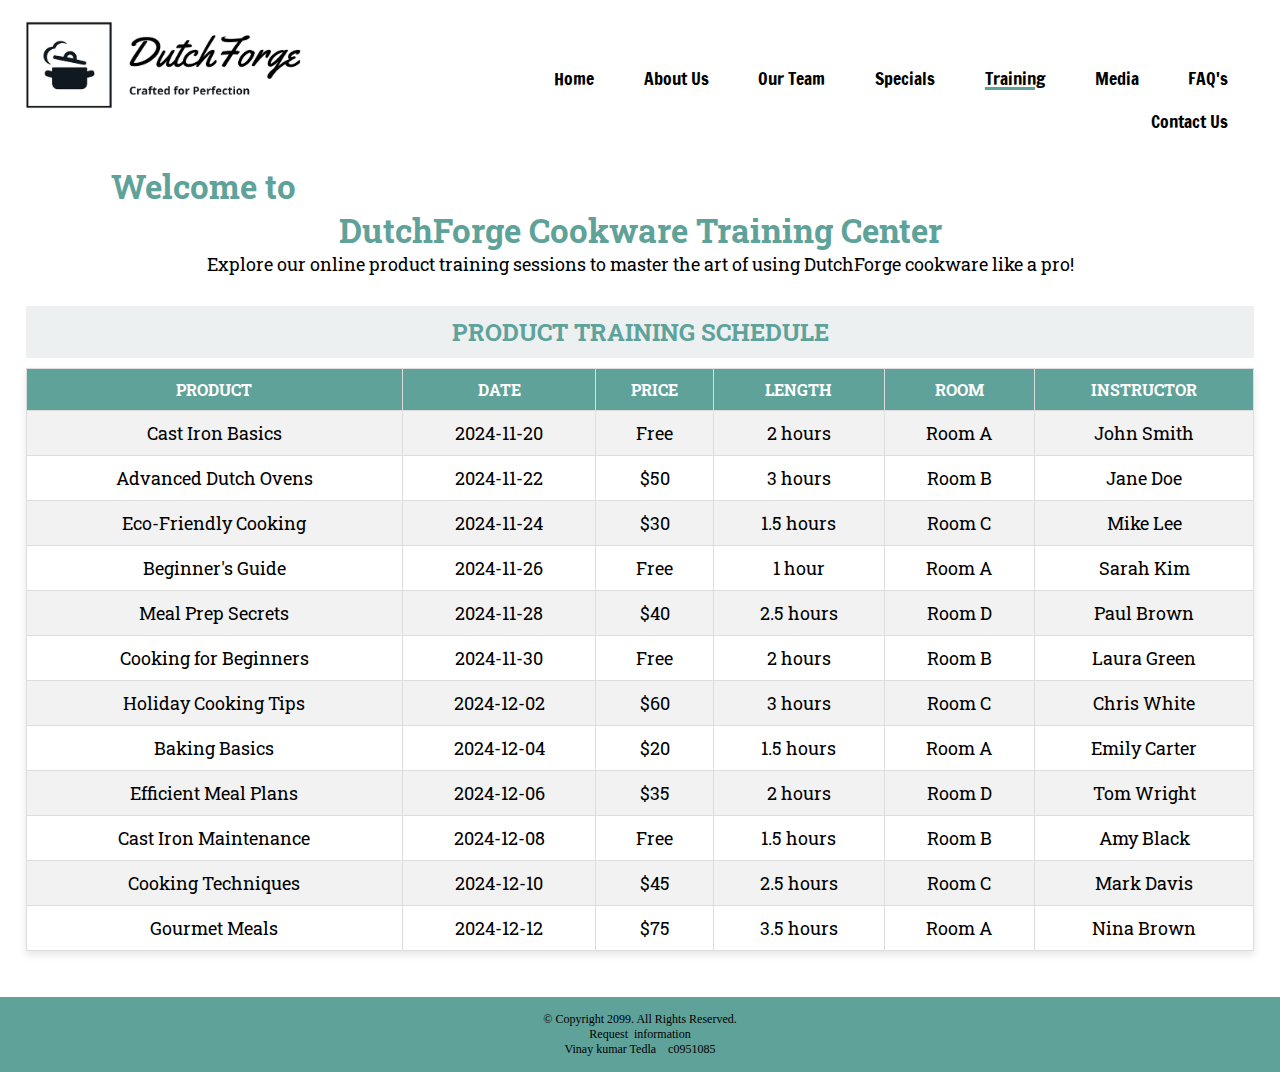
<file: Training.html>
<!DOCTYPE html>
<!-- This website template was created by: Vinay Kumar Tedla -->

<html lang="en">

<head>
    <title>Dutch Ovens</title>
    <meta charset="utf-8">
    <link rel="stylesheet" href="./CSS/styles.css">
    <link rel="stylesheet" href="./CSS/training.css">
    <link rel="icon" href="./images/Screenshot 2024-10-23 at 7.57.39 PM.png" type="image/x-icon">
    <meta name="viewport" content="width=device-width, initialscale=1">
    <link href="https://fonts.googleapis.com/css2?family=Francois+One&family=Roboto+Slab:wght@100..900&display=swap" rel="stylesheet">
</head>

<body>

    <div id="container">

        <!-- Use the header area for the website name or logo -->
        <header>
            <a href="index.html"><img src="./images/Screenshot 2024-10-23 at 7.57.39 PM.png" alt="Forward Fitness Club logo"></a>
        </header>

        <!-- Use the nav area to add hyperlinks to other pages within the website -->
        <nav>
            <ul>
                <li><a href="index.html">Home</a></li>
                <li><a href="about.html">About Us</a></li>
                <li><a href="ourTeam.html">Our Team</a></li>
                <li><a href="specials.html">Specials</a></li>
                <li><a href="Training.html" class="active">Training</a></li>
                <li><a href="media.html">Media</a></li>
                <li><a href="faqs.html">FAQ's</a></li>
                <li><a href="contact.html">Contact Us</a></li>
            </ul>
        </nav>

        <!-- Use the main area to add the main content of the webpage -->
        <main>
            <h1 id="trainid">Welcome to DutchForge Cookware Training Center</h1>
            <p id="trainp">Explore our online product training sessions to master the art of using DutchForge cookware like a pro!</p>

            <table>
                <caption>Product Training Schedule</caption>
                <thead>
                    <tr>
                        <th>Product</th>
                        <th>Date</th>
                        <th>Price</th>
                        <th>Length</th>
                        <th>Room</th>
                        <th>Instructor</th>
                    </tr>
                </thead>
                <tbody>
                    <tr>
                        <td>Cast Iron Basics</td>
                        <td>2024-11-20</td>
                        <td>Free</td>
                        <td>2 hours</td>
                        <td>Room A</td>
                        <td>John Smith</td>
                    </tr>
                    <tr>
                        <td>Advanced Dutch Ovens</td>
                        <td>2024-11-22</td>
                        <td>$50</td>
                        <td>3 hours</td>
                        <td>Room B</td>
                        <td>Jane Doe</td>
                    </tr>
                    <tr>
                        <td>Eco-Friendly Cooking</td>
                        <td>2024-11-24</td>
                        <td>$30</td>
                        <td>1.5 hours</td>
                        <td>Room C</td>
                        <td>Mike Lee</td>
                    </tr>
                    <tr>
                        <td>Beginner's Guide</td>
                        <td>2024-11-26</td>
                        <td>Free</td>
                        <td>1 hour</td>
                        <td>Room A</td>
                        <td>Sarah Kim</td>
                    </tr>
                    <tr>
                        <td>Meal Prep Secrets</td>
                        <td>2024-11-28</td>
                        <td>$40</td>
                        <td>2.5 hours</td>
                        <td>Room D</td>
                        <td>Paul Brown</td>
                    </tr>
                    <tr>
                        <td>Cooking for Beginners</td>
                        <td>2024-11-30</td>
                        <td>Free</td>
                        <td>2 hours</td>
                        <td>Room B</td>
                        <td>Laura Green</td>
                    </tr>
                    <tr>
                        <td>Holiday Cooking Tips</td>
                        <td>2024-12-02</td>
                        <td>$60</td>
                        <td>3 hours</td>
                        <td>Room C</td>
                        <td>Chris White</td>
                    </tr>
                    <tr>
                        <td>Baking Basics</td>
                        <td>2024-12-04</td>
                        <td>$20</td>
                        <td>1.5 hours</td>
                        <td>Room A</td>
                        <td>Emily Carter</td>
                    </tr>
                    <tr>
                        <td>Efficient Meal Plans</td>
                        <td>2024-12-06</td>
                        <td>$35</td>
                        <td>2 hours</td>
                        <td>Room D</td>
                        <td>Tom Wright</td>
                    </tr>
                    <tr>
                        <td>Cast Iron Maintenance</td>
                        <td>2024-12-08</td>
                        <td>Free</td>
                        <td>1.5 hours</td>
                        <td>Room B</td>
                        <td>Amy Black</td>
                    </tr>
                    <tr>
                        <td>Cooking Techniques</td>
                        <td>2024-12-10</td>
                        <td>$45</td>
                        <td>2.5 hours</td>
                        <td>Room C</td>
                        <td>Mark Davis</td>
                    </tr>
                    <tr>
                        <td>Gourmet Meals</td>
                        <td>2024-12-12</td>
                        <td>$75</td>
                        <td>3.5 hours</td>
                        <td>Room A</td>
                        <td>Nina Brown</td>
                    </tr>
                </tbody>
            </table>

        </main>

        <!-- Use the footer area to add webpage footer content -->
    

        <footer>

            <p>&copy; Copyright 2099. All Rights Reserved.</p>
            <p><a href="mailto:dutchforge@shop.net">Request &nbsp;information</a></p>
            <p>Vinay kumar Tedla &nbsp;&nbsp; c0951085</p>
        
        </footer>


        

    </div>

</body>

</html>
</file>
<file: CSS/about.css>
/* .content-wrapper {
    display: flex;
    align-items: center;
    justify-content: center;
    gap: 20px; 
}

.about-image {

    object-fit: cover;
    max-width: 40%;

}

.content-wrapper p {
    
    text-align: left;
    color: #555;
    font-size: 20.24px;
}
.about-container h1 {
    color: #5ea299;
} */


/* General styling */
.content-wrapper {
    display: flex;
    align-items: center;
    justify-content: center;
    gap: 20px; /* Adjust spacing between elements */
    margin-top: 40px; /* Add space above each section */
    margin-bottom: 40px; /* Add space below each section */
    /* flex-wrap: wrap; Allow items to wrap for smaller screens */
}

.about-image {
    object-fit: cover;
    max-width: 40%; /* Default for larger screens */
}

.content-wrapper p {
    text-align: left;
    color: #555;
    font-size: 20.24px;
}

.about-container h1 {
    color: #5ea299;
    margin-top: 40px; /* Add space above headings */
    margin-bottom: 20px; /* Add space below headings */
}

/* Mobile-specific styling */
@media screen and (max-width: 768px) {
    .content-wrapper {
        flex-direction: column; /* Stack items vertically */
        text-align: center; /* Center align text for readability */
    }

    .about-image {
        max-width: 80%; /* Make images larger on smaller screens */
        margin: 0 auto; /* Center the image */
    }

    .content-wrapper p {
        font-size: 16px; /* Adjust font size for readability */
        padding: 0 10px; /* Add some padding for better spacing */
    }

    .about-container h1 {
        font-size: 24px; /* Adjust heading size */
    }

    .tablet-desktop {
        font-size: 16px;
    }
}

@media screen and (max-width: 480px) {
    .content-wrapper p {
        font-size: 1.1em;
        color: #555;
        line-height: 1.6;
        margin-bottom: 20px;
    }

    .about-container h1 {
        font-size: 20px; /* Smaller heading for very small screens */
    }
    .about-section p{
        text-align: left;
    }
}
</file>
<file: CSS/contact.css>
/* for form in contact */

/* Form Styles */
#contact-form {
    width: 70%;
    margin: 0 auto;
    background-color: #fff;
    padding: 20px;
    border-radius: 10px;
    box-shadow: 0 4px 8px rgba(0, 0, 0, 0.1);
}

fieldset {
    border: 1px solid #ddd;
    margin-bottom: 20px;
    padding: 25px;
    border-radius: 5px;
}

legend {
    font-weight: bold;
    color: #5ea299;
    font-size: 25px;
}

label {
    display: block;
    margin-bottom: 5px;
    font-weight: bold;
}

input,textarea, select {
    width: 100%;
    padding: 10px;
    margin-bottom: 15px;
    border: 1px solid #ddd;
    border-radius: 5px;
}

input:focus, textarea:focus, select:focus {
    outline: none;
    border-color: #3498db;
    box-shadow: 0 0 5px rgba(52, 152, 219, 0.5);
}

button {
    padding: 10px 15px;
    border: none;
    border-radius: 5px;
    cursor: pointer;
    background-color: #3498db;
    color: #fff;
    font-size: 1rem;
}

button:hover {
    background-color: #2980b9;
}

button[type="reset"] {
    background-color: #e74c3c;
}

button[type="reset"]:hover {
    background-color: #c0392b;
}

/* Responsive Design */
@media (max-width: 768px) {
    #contact-form {
        width: 90%;
    }
}

input[type="radio"] {
    margin-right: 10px; /* Adds space between radio buttons */
    display: inline-block; /* Makes radio button appear inline */
    width: 2%;
}

label[for="social-media"], 
label[for="friend"], 
label[for="advertisement"] {
    display: inline-block; 
}
</file>
<file: CSS/team.css>
/* Team Section */
.team-member {
    margin-bottom: 1.5rem;
    text-align: center;
}
.team-member h3{
    color: #5ea299;
}

.team-member img {
    width: 100px;
    height: 100px;
    border-radius: 50%;
    margin-bottom: 0.5rem;
}

/* Products */
.product {
    margin-bottom: 1.5rem;
}

.product img {
    width: 100%;
    border-radius: 8px;
    margin-bottom: 0.5rem;
}

.product h3 {
    font-size: 1.5rem;
    color: #333;
}
.intro-text {
    text-align: justify;
}
</file>
<file: CSS/training.css>
/* for training table */

#trainid{
    text-align: center;
    color: #5ea299;
}

#trainp {
    text-align: center;
    margin-bottom: 30px;
}

/* Table Styles */
table {
    width: 100%;
    border-collapse: collapse;
    margin: 20px auto;
    background-color: #fff;
    box-shadow: 0 4px 8px rgba(0, 0, 0, 0.1);
}

caption {
    font-size: 1.5rem;
    font-weight: bold;
    margin-bottom: 10px;
    color: #5ea299;
    text-transform: uppercase;
    background-color: #ecf0f1;
    padding: 10px;
}

th, td {
    border: 1px solid #ddd;
    padding: 10px;
    text-align: center;
}

th {
    background-color: #5ea299;
    color: #fff;
    text-transform: uppercase;
    font-size: 1rem;
}

/* Alternate Row Colors */
tbody tr:nth-child(odd) {
    background-color: #f2f2f2;
}

tbody tr:nth-child(even) {
    background-color: #ffffff;
}

/* Highlight Row on Hover */
tbody tr:hover {
    background-color: #dff9fb;
    cursor: pointer;
}
</file>
<file: CSS/styles.css>
/* 
Author: Vinay Kumar Tedla
Date: 04 oct 2024
File Name: styles.css 
*/

/* CSS Reset */
body, header, nav, main, footer, h1, div, img, ul {
    margin: 0;
    padding: 0;
    border: 0;

}

/* Style rules for body and images */ 
body {
    background-color: 	#ffffff; 
}

img {
    max-width: 100%;
    /* display: block; */
}

/* .banner-img{
    width: 100%;
    height: 650px;
} */
/* Style rules for mobile viewport */
/* Style rule for header */
header {
    position: -webkit-sticky;
    position: sticky;
    top: 0;
    background-color: #ffffff;
}

p {
    text-align: justify;
}

header img {
    margin: 0 auto;
}

 /* Style for rules for navigation area */
nav {
    padding: 2%;
    margin-bottom: 1%;
}

nav ul {
    list-style-type: none;
    text-align: center;
}

nav li {
    font-size: 1.1em;
    font-family: "Francois One", sans-serif;
    border-top : 1px solid #000000;
}

nav li:first-child {
    border-top: none;
}

nav li a {
    display: block;
    color: #000000;
    padding: 0.5em 1em;
    text-decoration: none;
}

nav ul li a.active {
    text-decoration: underline;
    text-decoration-color: #5ea299;
    text-decoration-thickness: 3px;
}

 /* Style rules for main content */ 
main {
    background-color: #fff;
    padding: 2%;
    font-size: 1.15em;
    font-family: "Roboto Slab", serif;
}

.tel-link{
    background-color: #404040;
    padding: 2%;
    margin: 0 auto;
    width: 80%;
    text-align: center;
    border-radius: 5px;
}

.tel-link a {
    color: #fff;
    text-decoration: none;
    font-size: 1.5em;
    display: block;
}

.hours{
    margin-left: 10%;
}

#weights, #cardio, #training{
    margin: 0 2%;
}


.round{
    border-radius: 8px;
}


/* Style rules for footer content */

footer{

    background-color: #5ea299;
    padding: 15px 0;
}
footer p {
    font-size: 0.75em;
    text-align: center;
    color: #000000;
    padding: 0 1em;
}

footer p a {
    color: #000000;
    text-decoration: none;
}


#contact {
    text-align: center;
}

#contact .contact-email-link {
    color: #666600;
    text-decoration: none;
}

.action {
    font-size: 1.35em;
    color: #5ea299;
    font-weight: bold;
}

.external-link {
    color: #666600;
    font-weight: bold;
    text-decoration: none;
}

.map {
    border: 2px solid #000;
    width: 95%;
    height: 50%;
}

/* Show mobile class, hide tablet-desktop class */

.mobile {
    display: block;

}

.tablet-desktop{
    display: none;
}


/* Media Query for Tablet Viewport */
 
@media screen and (min-width: 630px), print {
    /* Tablet Viewport: Show tablet-desktop class, hide mobile class */
    .tablet-desktop{
        display: block;
    }
 
    .mobile{
        display: none;
    }
 
    /* Tablet Viewport: Style rule for header */
    header{
        position: static;
        padding-bottom: 2%;
    }
 
    /* Tablet Viewport: Style rules for nav area */
    nav li{
        border-top: none;
        display: inline-block;
        border-right: 1px solid #fff;
    }
 
    nav li:last-child{
        border-right: none;
    }
 
    nav li a{
        padding: 0.5em 1.3em;
    }

    /* Tablet Viewport: Style rules for main content area */
    main ul{
        margin: 0 0 4% 10%;
    }

    .tel-num {
        font-size: 1.25em;
    }

    .map{
        width: 600px;
        height: 450px;

    }

    #exercises {
        clear: left;
        border-top: 1px solid #000;
        border-bottom: 1px solid #000;
        background: linear-gradient(to right,#ccc, #fff);
        background-color: #f2f2f2;
        padding: 1% 2%;
    }
    
    #exercises dt {
        font-weight: bold;
    }
    
    #exercises dd {
        padding: 0.5% 1% 2% 0;
    }



}

/* Media Query for Desktop Viewport */ 
@media screen and (min-width: 1020px), print {
    /* Desktop Viewport: Style rule for header */

    header{
        width: 25%;
        float: left;
        padding-bottom: 0;
    }

    /* Desktop Viewport: Style rules for nav area*/
    nav{
        float: right;
        width: 70%;
        margin: 2em 0.2em 0 0;

    }
    
    nav ul {

        text-align: right;

    }

    nav li {
        border: none;
    }

    nav li a{
        padding: 0.5em 1 em;
    }

    nav li a:hover{
        color: #ffffff;
        background-color: #000000;
    }

    /* Desktop Viewport: Style Rules for main content */
    main {
        clear: left;
    }

    main h1{
        font-size: 1.8em;
    }

    #weights, #cardio, #training{
        width: 29%;
        float: left;
        margin: 0 2%;
    }

    #exercises{
        clear:left;
    }


}

/* Media Query for Large Desktop Viewport */
@media screen and (min-width: 1024px){
    #container {
        width: 1024 px;
        margin: 0 auto;
    }
}

/* Media Query for print */
@media print{

    body {
        background-color: #fff;
        color: #000;
    }

}


/* Clearfix for container */
.content-container::after {
    content: "";
    display: table;
    clear: both;
    text-align: center;
}

.content-container {
    padding: 20px;
    overflow: hidden;
    box-sizing: border-box; /* Ensure padding doesn't affect width */
    text-align: center;
}

.image-left {
    float: left;
    width: 30%;
    text-align: center;
    box-sizing: border-box; /* Ensure padding doesn't affect width */
}

.image-left img {
    max-width: 100%;
    height: auto;
    border-radius: 8px;
}

.text-right {
    float: right;
    width: 65%;
    margin-left: 20px;
    text-align: center;
    margin: 30px auto;
    box-sizing: border-box; /* Ensure padding/margins don't affect width */
    color: black;
    align-content: center;
}

/* For screens between 768px and 1024px */
@media (min-width: 768px) and (max-width: 1024px) {
    .content-container {
        text-align: center; /* Center content on small screens */
    }
    .image-left, .text-right {
        width: 100%; /* Full width on small screens */
        margin: 20px 0; /* Adds margin between elements */
        color: black;
    }
}

/* Mobile view */
@media (max-width: 768px) {
    .content-container {
        text-align: center; /* Center content on small screens */
    }

    .image-left, .text-right {
        float: none; /* Remove float for mobile view */
        width: 100%; /* Full width on small screens */
        display: block; /* Stack elements vertically */
        margin: 20px 0; /* Adds margin between elements */
        color: #000;
    }
}


* {
    box-sizing: border-box;
    margin: 0;
    padding: 0;
}

.container {
    max-width: 1200px;
    margin: 0 auto;
    padding: 20px;
}

.about-us {
    background-color: #ffffff;
    padding: 60px 20px;
    border-radius: 10px;
    box-shadow: 0px 4px 12px rgba(0, 0, 0, 0.1);
    display: flex;
    justify-content: space-between;
    align-items: flex-start;
}

.image-left {
    width: 35%;
    margin-right: 30px;
}

.image-left img {
    max-width: 100%;
    border-radius: 10px;
}

.text-right {
    width: 60%;
}

.text-right h1, .text-right h2 {
    color: black;
    margin-bottom: 20px;
}

.text-right p {
    color: black;
    margin-bottom: 20px;
}

.text-right ul {
    list-style-type: square;
    padding-left: 20px;
    color: #333;
}

.text-right ul li {
    margin-bottom: 10px;
}

.cta-button {
    display: inline-block;
    padding: 10px 20px;
    background-color: #5ea299;
    color: white;
    text-decoration: none;
    border-radius: 5px;
}

.cta-button:hover {
    background-color: #4c8278;
}

@media (max-width: 768px) {
    .about-us {
        flex-direction: column;
        text-align: center;
    }

    .image-left {
        width: 100%;
        margin-bottom: 20px;
    }

    .text-right {
        width: 100%;
    }
}

#about-container {
    max-width: 1200px;
    margin: 0 auto;
    padding: 20px;
    background-color: #fff;
    border-radius: 10px;
    box-shadow: 0 4px 12px rgba(0, 0, 0, 0.1);
    color: #5ea299;
}

/* Section styling for the different content blocks */
.about-section {
    margin-bottom: 40px;
}

/* Headings for each section */
.about-section h1 {
    font-size: 2em;
    color: #5ea299;
    margin-bottom: 20px;
}

/* Paragraph text styling */
.about-section p {
    font-size: 1.1em;
    color: #555;
    line-height: 1.6;
    margin-bottom: 20px;
}

/* Rounded image styling */
.about-section img.round {
    max-width: 100%;
    border-radius: 10px;
    margin-bottom: 20px;
    width: 35%;
    margin-right: 30px;
}

/* List styling */
.about-section ul {
    list-style-type: disc;
    padding-left: 20px;
    color: #5ea299;
}

.about-section ul li {
    margin-bottom: 10px;
}

/* our Team screen */

.content-block {
    padding: 2rem;
    max-width: 800px;
    margin: auto;
    background-color: #fff;
    margin-bottom: 1rem;
    border-radius: 8px;
    box-shadow: 0 4px 8px rgba(0, 0, 0, 0.2);
}

h2 {
    font-size: 2rem;
    color: #5ea299;
    margin-bottom: 1rem;
}

/* special screen */
.specials-container {
    display: flex;
    flex-wrap: wrap;
    justify-content: center;
    gap: 20px;
    padding: 20px;
    width: 100%;
    box-sizing: border-box; 
}

.special-item {
    background: white;
    border: 1px solid #ddd;
    border-radius: 8px;
    width: 300px;
    text-align: center;
    padding: 15px;
    box-shadow: 0 4px 6px rgba(0, 0, 0, 0.1);
}

.product-image {
    width: 100%;
    height: auto;
    border-radius: 8px;
}

.special-item h2 {
    color: #333;
    font-size: 20px;
    margin: 10px 0;
}

.special-item p {
    font-size: 16px;
    color: #555;
}

.buy-now {
    display: inline-block;
    margin-top: 10px;
    padding: 10px 20px;
    background-color: #333;
    color: white;
    border: none;
    border-radius: 5px;
    cursor: pointer;
    font-size: 16px;
}

.buy-now:hover {
    background-color: #555;
}

.product-of-the-week {
    text-align: center;
    padding: 30px;
    background-color: #f9f9f9;
    border: 1px solid #ddd;
    border-radius: 10px;
    margin: 20px auto;
    width: 80%;
}

.week-product-image {
    max-width: 60%;
    height: auto;
    border-radius: 10px;
    margin-bottom: 15px;
}

.product-of-the-week p {
    font-size: 18px;
    color: #333;
    margin: 10px 0;
}

.product-of-the-week h2 {
    font-size: 28px;
    color: #5ea299;
    margin-bottom: 10px;
}

.customer-guarantee {
    text-align: center;
    background-color: #eef6f6;
    padding: 20px;
    margin: 20px auto;
    border-radius: 10px;
    border: 1px solid #ccc;
}

.guarantee-image {
    max-width: 50%;
    height: auto;
    margin-bottom: 15px;
    border-radius: 8px;
}

.customer-guarantee p {
    font-size: 18px;
    color: #444;
}

.customer-guarantee h2 {
    font-size: 26px;
    color: #5ea299;
    margin-bottom: 15px;
}

@media screen and (max-width: 768px) {
    .special-item {
        width: 45%; /* Adjust width to fit two items per row */
    }
}

@media screen and (max-width: 480px) {
    .special-item {
        width: 100%; /* Full width for smaller devices */
    }
}

/* Section Intro Styling */
.section-intro {
    text-align: center;
    margin-bottom: 20px;
    padding: 20px;
    background-color: #f9f9f9; /* Optional: Add a subtle background color */
    border-radius: 8px; /* Optional: Rounded edges */
    box-shadow: 0 2px 4px rgba(0, 0, 0, 0.1); /* Optional: Subtle shadow */
}

.section-title {
    font-size: 2em;
    color: #5ea299;
    margin-bottom: 10px;
    font-family: 'Arial', sans-serif;
}

.section-description {
    font-size: 1.2em;
    color: #555;
    line-height: 1.6;
    margin: 0 auto;
    font-family: 'Georgia', serif;
    max-width: 800px; /* Restrict width for readability */
}


/* for faq screen */

.faq-container {
    max-width: 800px;
    margin: 30px auto;
    padding: 20px;
    background-color: #fff;
    border-radius: 8px;
    box-shadow: 0 4px 6px rgba(0, 0, 0, 0.1);
}

.faq-item {
    margin-bottom: 20px;
    padding-bottom: 20px;
    border-bottom: 1px solid #ddd;
}

.faq-item h2 {
    font-size: 18px;
    color: #333;
    margin-bottom: 10px;
}

.faq-item p {
    font-size: 16px;
    color: #555;
    line-height: 1.5;
}

/* Responsive design for smaller screens */
@media (max-width: 600px) {
    .faq-container {
        padding: 15px;
    }

    .faq-item h2 {
        font-size: 16px;
    }

    .faq-item p {
        font-size: 14px;
    }
}

/* for media screen */

.media-container {
    display: flex;
    flex-wrap: wrap;
    justify-content: center;
    gap: 20px;
}

.media-item {
    background-color: white;
    border: 1px solid #ddd;
    border-radius: 10px;
    box-shadow: 0 4px 6px rgba(0, 0, 0, 0.1);
    max-width: 500px;
    text-align: center;
    padding: 20px;
}

.media-item h2 {
    margin-top: 0;
    font-size: 1.5em;
    color: #282c34;
}

audio, video {
    width: 100%;
    border-radius: 5px;
    margin: 10px 0;
}
</file>
